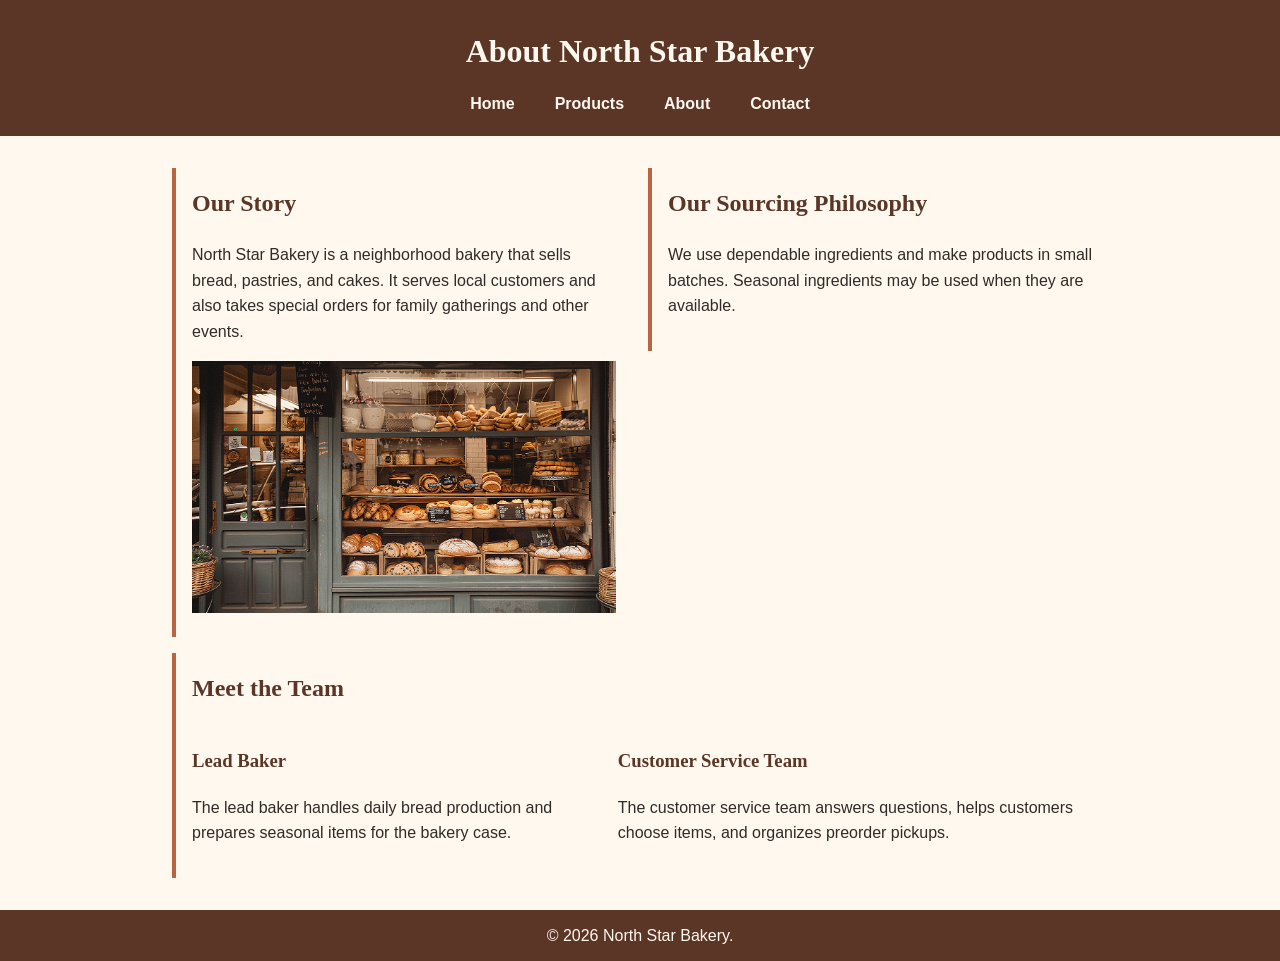
<file: about.html>
<!DOCTYPE html>
<html lang="en">
<head>
  <meta charset="UTF-8">
  <meta name="viewport" content="width=device-width, initial-scale=1.0">
  <title>North Star Bakery | About</title>
  <link rel="stylesheet" href="styles.css">
</head>
<body>
  <header>
    <h1>About North Star Bakery</h1>
    <nav aria-label="Primary navigation">
      <ul>
        <li><a href="index.html">Home</a></li>
        <li><a href="products.html">Products</a></li>
        <li><a href="about.html">About</a></li>
        <li><a href="contact.html">Contact</a></li>
      </ul>
    </nav>
  </header>

  <main>
    <div class="layout-row">
      <section>
        <h2>Our Story</h2>
        <p>
          North Star Bakery is a neighborhood bakery that sells bread,
          pastries, and cakes. It serves local customers and also takes
          special orders for family gatherings and other events.
        </p>
        <img src="bakery-storefront.jpg" alt="Front entrance and windows of North Star Bakery">
      </section>

      <section>
        <h2>Our Sourcing Philosophy</h2>
        <p>
          We use dependable ingredients and make products in small batches.
          Seasonal ingredients may be used when they are available.
        </p>
      </section>
    </div>

    <section>
      <h2>Meet the Team</h2>
      <div class="layout-row">
        <article>
          <h3>Lead Baker</h3>
          <p>
            The lead baker handles daily bread production and prepares
            seasonal items for the bakery case.
          </p>
        </article>
        <article>
          <h3>Customer Service Team</h3>
          <p>
            The customer service team answers questions, helps customers
            choose items, and organizes preorder pickups.
          </p>
        </article>
      </div>
    </section>
  </main>

  <footer>
    <p>&copy; 2026 North Star Bakery.</p>
  </footer>
</body>
</html>
</file>
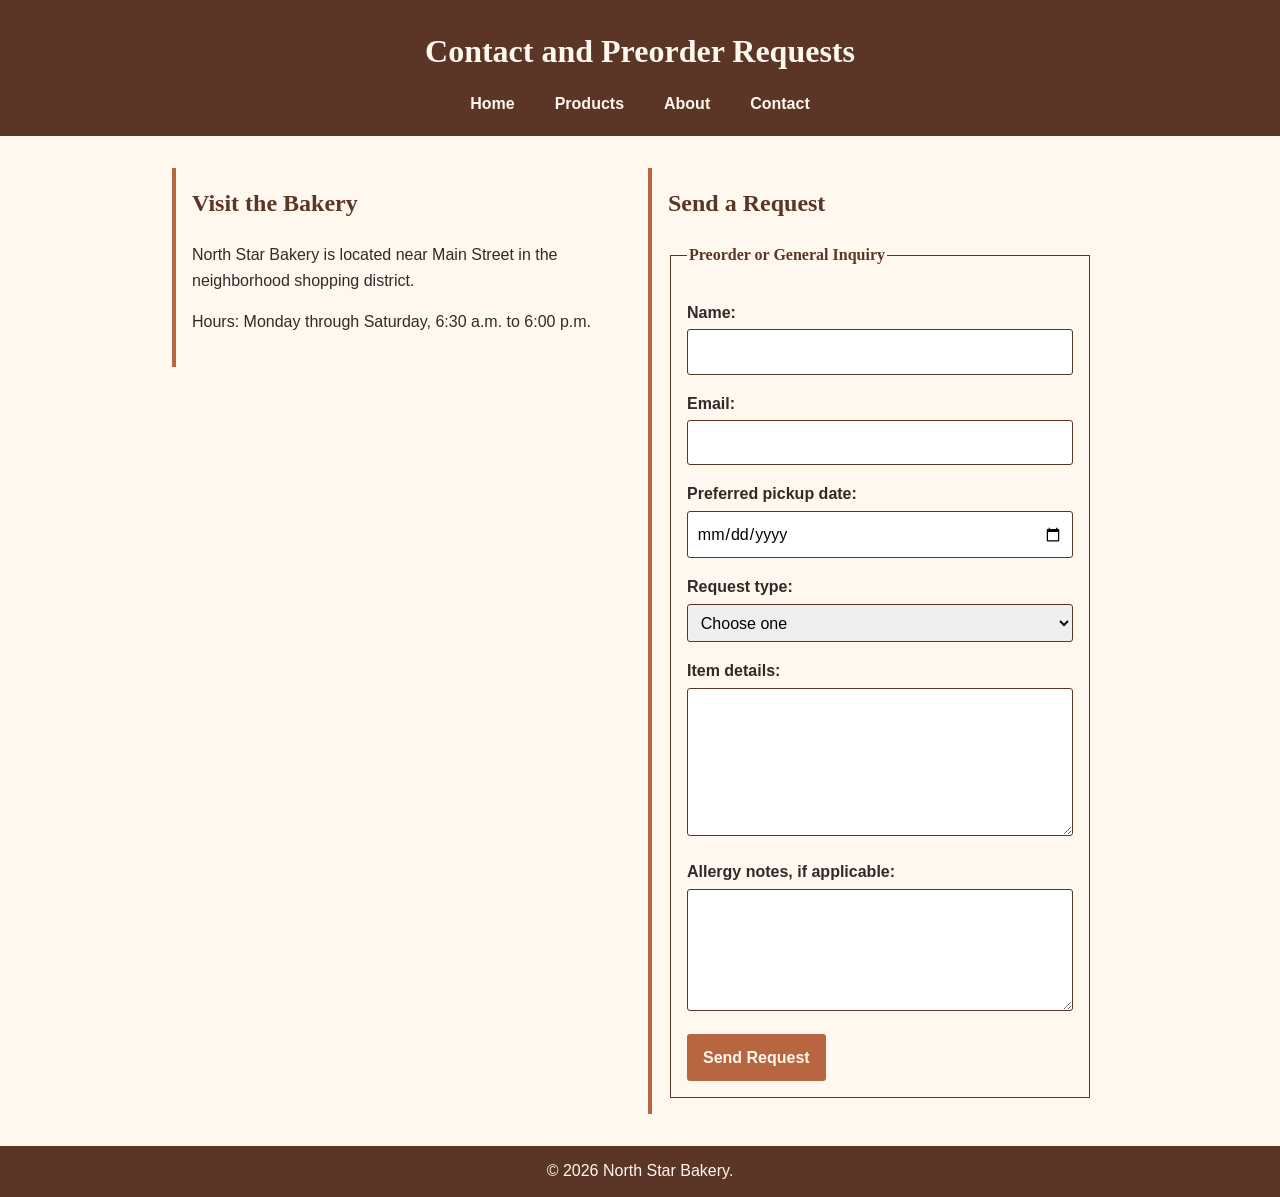
<file: contact.html>
<!DOCTYPE html>
<html lang="en">
<head>
  <meta charset="UTF-8">
  <meta name="viewport" content="width=device-width, initial-scale=1.0">
  <title>North Star Bakery | Contact</title>
  <link rel="stylesheet" href="styles.css">
</head>
<body>
  <header>
    <h1>Contact and Preorder Requests</h1>
    <nav aria-label="Primary navigation">
      <ul>
        <li><a href="index.html">Home</a></li>
        <li><a href="products.html">Products</a></li>
        <li><a href="about.html">About</a></li>
        <li><a href="contact.html">Contact</a></li>
      </ul>
    </nav>
  </header>

  <main>
    <div class="layout-row">
      <section>
        <h2>Visit the Bakery</h2>
        <p>North Star Bakery is located near Main Street in the neighborhood shopping district.</p>
        <p>Hours: Monday through Saturday, 6:30 a.m. to 6:00 p.m.</p>
      </section>

      <section>
        <h2>Send a Request</h2>
        <form action="#" method="post">
          <fieldset>
            <legend>Preorder or General Inquiry</legend>
            <p>
              <label for="name">Name:</label>
              <input type="text" id="name" name="name" required>
            </p>
            <p>
              <label for="email">Email:</label>
              <input type="email" id="email" name="email" required>
            </p>
            <p>
              <label for="pickup-date">Preferred pickup date:</label>
              <input type="date" id="pickup-date" name="pickup-date" required>
            </p>
            <p>
              <label for="request-type">Request type:</label>
              <select id="request-type" name="request-type" required>
                <option value="">Choose one</option>
                <option value="preorder">Preorder</option>
                <option value="cake">Cake inquiry</option>
                <option value="general">General question</option>
              </select>
            </p>
            <p>
              <label for="item-details">Item details:</label>
              <textarea id="item-details" name="item-details" rows="5" required></textarea>
            </p>
            <p>
              <label for="allergy-notes">Allergy notes, if applicable:</label>
              <textarea id="allergy-notes" name="allergy-notes" rows="4"></textarea>
            </p>
            <button type="submit">Send Request</button>
          </fieldset>
        </form>
      </section>
    </div>
  </main>

  <footer>
    <p>&copy; 2026 North Star Bakery.</p>
  </footer>
</body>
</html>
</file>
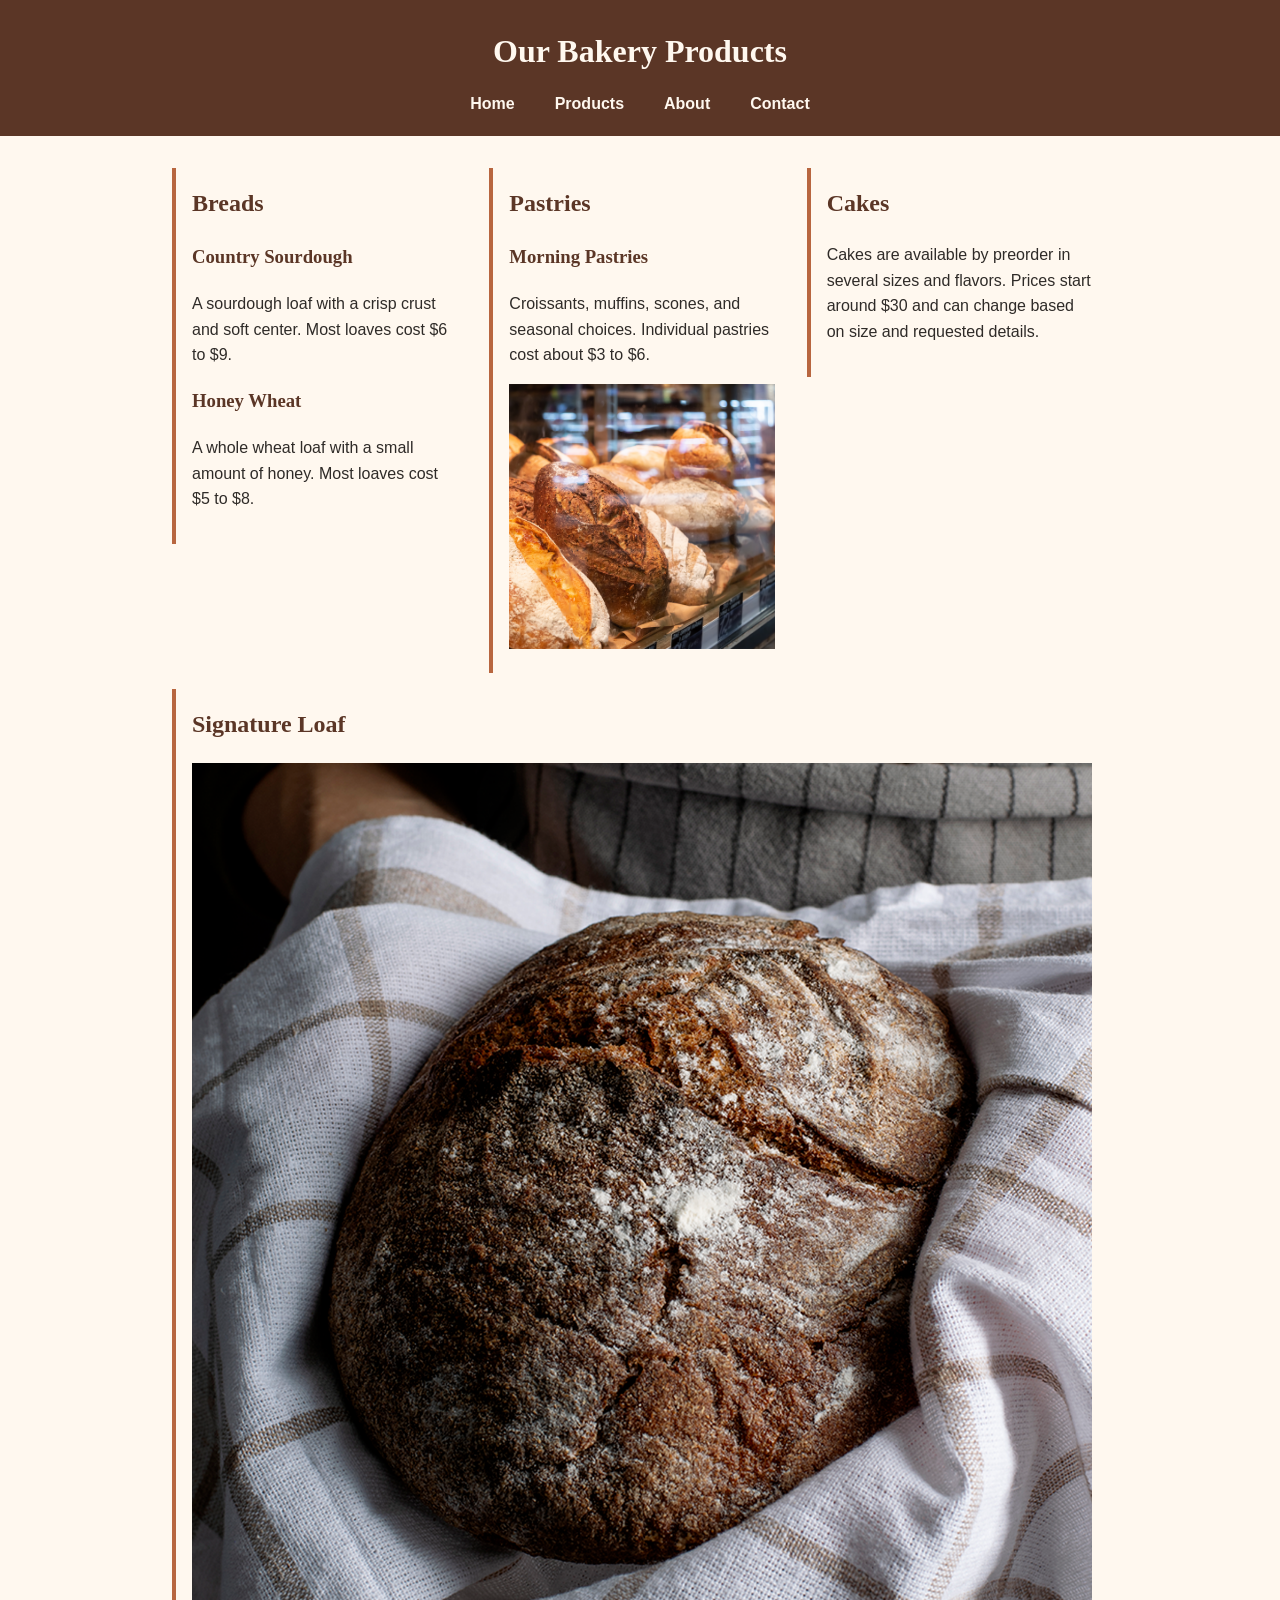
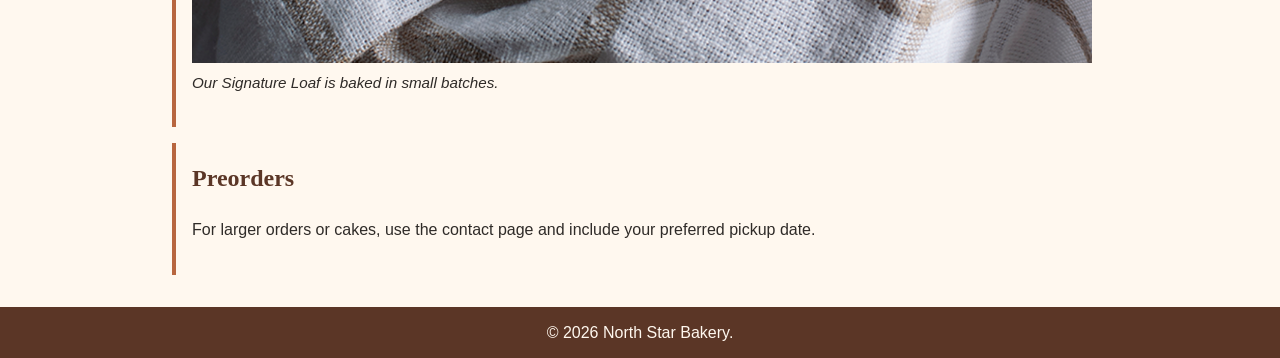
<file: products.html>
<!DOCTYPE html>
<html lang="en">
<head>
  <meta charset="UTF-8">
  <meta name="viewport" content="width=device-width, initial-scale=1.0">
  <title>North Star Bakery | Products</title>
  <link rel="stylesheet" href="styles.css">
</head>
<body>
  <header>
    <h1>Our Bakery Products</h1>
    <nav aria-label="Primary navigation">
      <ul>
        <li><a href="index.html">Home</a></li>
        <li><a href="products.html">Products</a></li>
        <li><a href="about.html">About</a></li>
        <li><a href="contact.html">Contact</a></li>
      </ul>
    </nav>
  </header>

  <main>
    <div class="layout-row">
      <section>
        <h2>Breads</h2>
        <article>
          <h3>Country Sourdough</h3>
          <p>
            A sourdough loaf with a crisp crust and soft center.
            Most loaves cost $6 to $9.
          </p>
        </article>
        <article>
          <h3>Honey Wheat</h3>
          <p>
            A whole wheat loaf with a small amount of honey.
            Most loaves cost $5 to $8.
          </p>
        </article>
      </section>

      <section>
        <h2>Pastries</h2>
        <article>
          <h3>Morning Pastries</h3>
          <p>
            Croissants, muffins, scones, and seasonal choices.
            Individual pastries cost about $3 to $6.
          </p>
        </article>
        <img src="bakery-bread.jpg" alt="Assortment of fresh bread and pastries on a bakery counter">
      </section>

      <section>
        <h2>Cakes</h2>
        <p>
          Cakes are available by preorder in several sizes and flavors.
          Prices start around $30 and can change based on size and
          requested details.
        </p>
      </section>
    </div>

    <section>
      <h2>Signature Loaf</h2>
      <figure>
        <img src="bakery-signature-loaf.jpg" alt="North Star Bakery signature artisan loaf with a scored crust">
        <figcaption>Our Signature Loaf is baked in small batches.</figcaption>
      </figure>
    </section>

    <section>
      <h2>Preorders</h2>
      <p>
        For larger orders or cakes, use the contact page and include
        your preferred pickup date.
      </p>
    </section>
  </main>

  <footer>
    <p>&copy; 2026 North Star Bakery.</p>
  </footer>
</body>
</html>
</file>
<file: styles.css>
* {
  box-sizing: border-box;
}

body {
  margin: 0;
  background-color: #fff8ef;
  color: #2f2b28;
  font-family: Arial, sans-serif;
  line-height: 1.6;
}

header {
  background-color: #5b3626;
  color: #fff8ef;
  padding: 1.25rem 1rem;
  text-align: center;
}

header img {
  width: 90px;
  height: auto;
}

h1,
h2,
h3 {
  font-family: Georgia, serif;
}

h1 {
  margin: 0.4rem 0 0.8rem;
}

h2 {
  color: #5b3626;
  margin-top: 0;
}

h3 {
  color: #5b3626;
}

nav ul {
  display: flex;
  flex-direction: column;
  align-items: center;
  gap: 0.4rem;
  list-style: none;
  margin: 0;
  padding: 0;
}

nav a {
  color: #fff8ef;
  font-weight: bold;
  text-decoration: none;
  padding: 0.35rem 0.65rem;
}

nav a:hover,
nav a:focus {
  text-decoration: underline;
}

main {
  display: flex;
  flex-direction: column;
  gap: 1rem;
  max-width: 1000px;
  margin: 0 auto;
  padding: 1.25rem;
}

section {
  border-left: 4px solid #b8663f;
  padding: 1rem;
}

.layout-row {
  display: flex;
  flex-direction: column;
  gap: 1rem;
}

.layout-row > section {
  flex: 1;
}

img,
picture img,
video {
  max-width: 100%;
  height: auto;
}

figure {
  margin: 1rem 0;
}

figcaption {
  font-size: 0.95rem;
  font-style: italic;
}

form {
  width: 100%;
}

fieldset {
  border: 1px solid #5b3626;
  padding: 1rem;
}

legend {
  color: #5b3626;
  font-family: Georgia, serif;
  font-weight: bold;
}

label {
  display: block;
  font-weight: bold;
  margin-bottom: 0.25rem;
}

input,
select,
textarea {
  width: 100%;
  padding: 0.55rem;
  border: 1px solid #5b3626;
  border-radius: 3px;
  font: inherit;
}

textarea {
  resize: vertical;
}

button {
  background-color: #b8663f;
  color: #fff8ef;
  border: none;
  border-radius: 3px;
  padding: 0.65rem 1rem;
  font: inherit;
  font-weight: bold;
  cursor: pointer;
}

button:hover,
button:focus {
  text-decoration: underline;
}

footer {
  background-color: #5b3626;
  color: #fff8ef;
  padding: 0.8rem 1rem;
  text-align: center;
}

footer p {
  margin: 0;
}

@media (min-width: 700px) {
  nav ul {
    flex-direction: row;
    justify-content: center;
    gap: 1.2rem;
  }

  .layout-row {
    flex-direction: row;
    align-items: flex-start;
  }

  main {
    padding: 2rem;
  }
}
</file>
